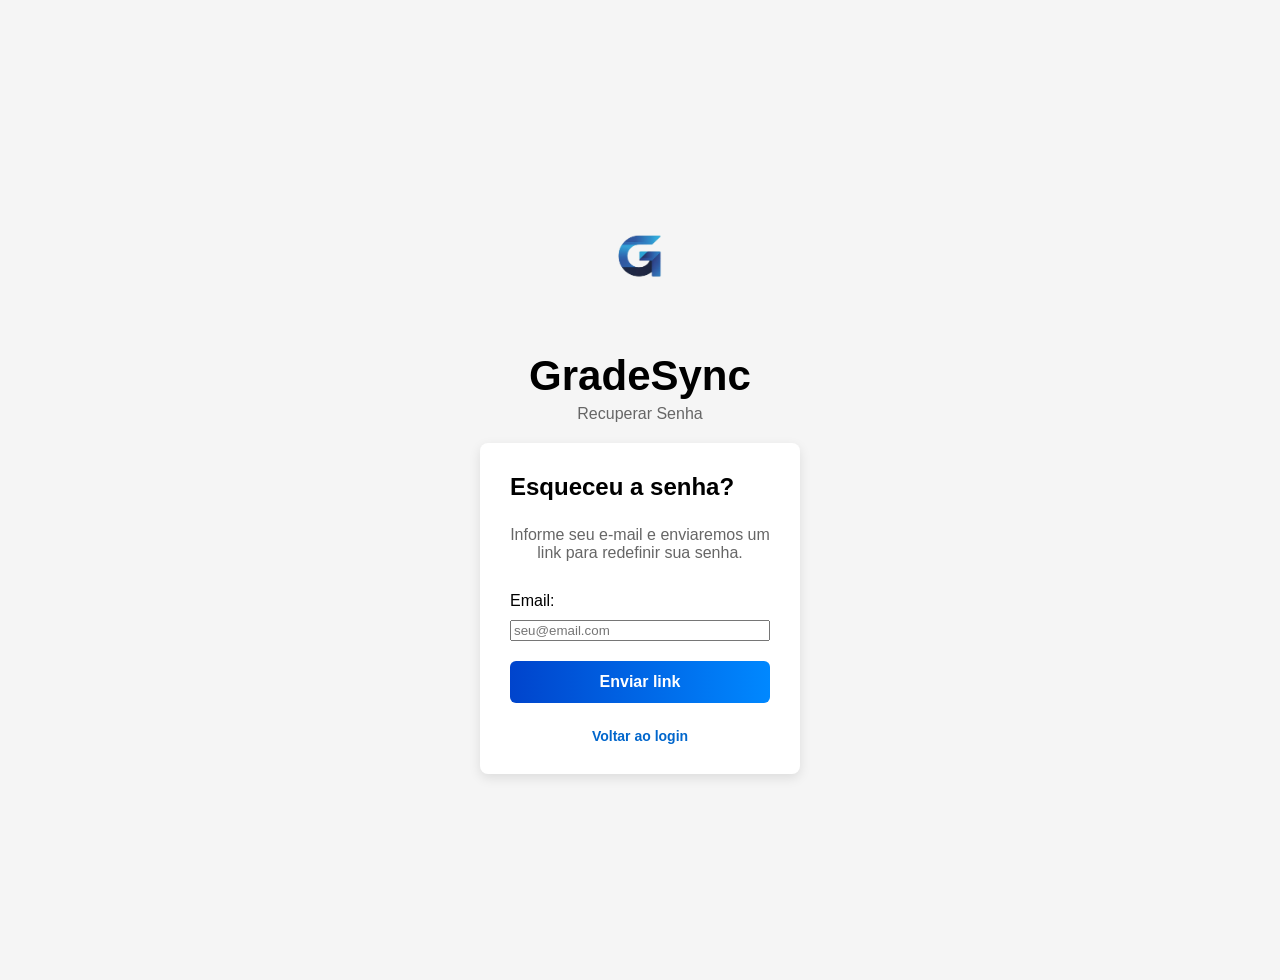
<file: Sprint 12/index.html>
<!DOCTYPE html>
<html lang="pt-br">
<head>
    <meta charset="UTF-8">
    <meta http-equiv="X-UA-Compatible" content="IE=edge">
    <meta name="viewport" content="width=device-width, initial-scale=1.0">
    <title>Recuperar Senha</title>
    <link rel="stylesheet" href="style.css">
</head>
<body>

            <div class="logo">
                <img src="logo.png" alt="Logo">
            </div>
            <h1>GradeSync</h1>
            <p> Recuperar Senha</p>
            <form action="recuperar_senha.php" method="post">
                <h2>Esqueceu a senha?</h2>
                <p> Informe seu e-mail e enviaremos um link para redefinir sua senha.</p>
                <label for="email">Email:</label>
                <input type="email" id="email" name="email" placeholder="seu@email.com">
                <input type="submit" value="Enviar link">
                <span class="voltar-login"> <a href="voltar_login.php">Voltar ao login</a></span>
            </form>

</body>
</html>
</file>
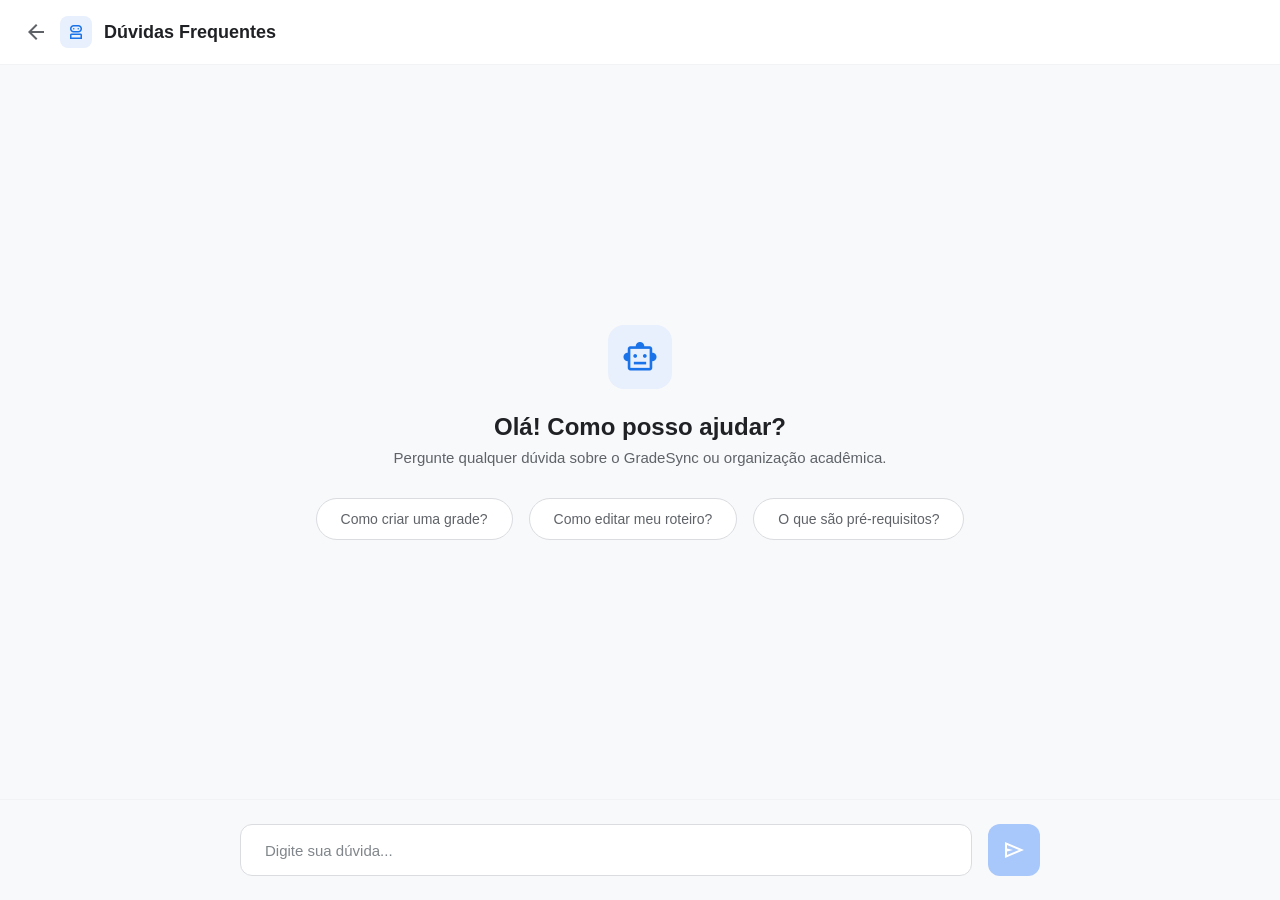
<file: Sprint 13/Matheus/index.html>
<!DOCTYPE html>
<html lang="pt-br">
<head>
    <meta charset="UTF-8">
    <meta name="viewport" content="width=device-width, initial-scale=1.0">
    <title>Dúvidas</title>
    <link rel="stylesheet" href="https://fonts.googleapis.com/css2?family=Material+Symbols+Outlined:opsz,wght,FILL,GRAD@24,400,0,0" />
    <link rel="stylesheet" href="style.css">
</head>
<body>
    <header class="header">
        <button class="icon-btn back-btn">
            <span class="material-symbols-outlined">arrow_back</span>
        </button>
        <span class="icon-bg">
            <span class="material-symbols-outlined header-icon">robot_2</span>
        </span>
        <h1 class="header-title">Dúvidas Frequentes</h1>
    </header>
    <main class="chat-container">
        <div class="robot-icon-container">
            <span class="material-symbols-outlined main-robot">smart_toy</span>
        </div>
        
        <h2 class="greeting">Olá! Como posso ajudar?</h2>
        <p class="subtitle">Pergunte qualquer dúvida sobre o GradeSync ou organização acadêmica.</p>
        
        <div class="suggestions">
            <button class="suggestion-chip">Como criar uma grade?</button>
            <button class="suggestion-chip">Como editar meu roteiro?</button>
            <button class="suggestion-chip">O que são pré-requisitos?</button>
        </div>
    </main>
    <footer class="input-area">
        <div class="input-wrapper">
            <input type="text" placeholder="Digite sua dúvida...">
            <button class="send-btn">
                <span class="material-symbols-outlined">send</span>
            </button>
        </div>
    </footer>
</body>
</html>
</file>
<file: Sprint 12/style.css>
body {
    display: flex;
    flex-direction: column;
    align-items: center;
    justify-content: center;
    min-height: 100vh;
    margin: 0;
    padding: 40px 20px;
    font-family: Arial, sans-serif;
    background-color: #f5f5f5;
}
.logo {
    margin-bottom: 1rem;
    display: flex;
    justify-content: center;
    align-items: center;
}

.logo img {
    max-width: 100px;
    height: auto;
    display: block;
}
form {
    display: flex;
    flex-direction: column;
    width: 100%;
    max-width: 320px;
    gap: 10px;
    background-color: #ffffff;
    padding: 30px;
    border-radius: 8px;
    box-shadow: 0 4px 12px rgba(0, 0, 0, 0.1);
    box-sizing: border-box;
}
label{
    font-weight: bold
    font-size: 16px;
}

h1 {
    font-size: 42px;
    font-weight: 700;
    text-align: center;
    margin-bottom: 0px;
}
h2 {
    font-size: 24px;
    font-weight: bold;
    margin-bottom: 10px;
    margin-top: 0;
}
p {
    text-align: center;
    margin-top: 5px;
    margin-bottom: 20px;
    color: #666;
}
form a {
    color: #0066cc;
    text-decoration: none;
    font-weight: bold;
    font-size: 14px;
}

form a:hover {
    text-decoration: underline;
}
input[type="submit"] {
    background: linear-gradient(to right, #0044cc, #0088ff);
    color: #ffffff;
    border: none;
    padding: 12px 20px;
    font-size: 16px;
    font-weight: bold;
    border-radius: 6px;
    cursor: pointer;
    margin-top: 10px;
}

input[type="submit"]:hover {
    background: linear-gradient(to right, #0033aa, #0077ee);
}

.voltar-login {
    text-align: center;
    margin-top: 15px;
    font-size: 14px;
    color: #333;
}
</file>
<file: Sprint 13/Matheus/style.css>
* {
    box-sizing: border-box;
    margin: 0;
    padding: 0;
    font-family: -apple-system, BlinkMacSystemFont, "Segoe UI", Roboto, Helvetica, Arial, sans-serif;
}
body {
    background-color: #f8f9fb;
    display: flex;
    flex-direction: column;
    height: 100vh;
    color: #202124;
}
.header {
    background-color: #ffffff;
    padding: 16px 24px;
    display: flex;
    align-items: center;
    gap: 12px;
    border-bottom: 1px solid #f1f3f4;
}
.icon-btn {
    background: none;
    border: none;
    cursor: pointer;
    color: #5f6368;
    display: flex;
    align-items: center;
    justify-content: center;
}
.icon-bg {
    background-color: #e8effd;
    padding: 6px;
    border-radius: 8px;
    display: flex;
    align-items: center;
    justify-content: center;
}
.header-icon {
    color: #1a73e8;
    font-size: 20px;
}

.header-title {
    font-size: 18px;
    font-weight: 600;
}
.chat-container {
    flex: 1;
    display: flex;
    flex-direction: column;
    align-items: center;
    justify-content: center;
    padding: 24px;
    text-align: center;
}
.robot-icon-container {
    background-color: #e8effd;
    width: 64px;
    height: 64px;
    border-radius: 16px;
    display: flex;
    align-items: center;
    justify-content: center;
    margin-bottom: 24px;
}

.main-robot {
    color: #1a73e8;
    font-size: 36px;
}
.greeting {
    font-size: 24px;
    font-weight: 600;
    margin-bottom: 8px;
}

.subtitle {
    color: #5f6368;
    font-size: 15px;
    margin-bottom: 32px;
}

.suggestions {
    display: flex;
    gap: 16px;
    flex-wrap: wrap;
    justify-content: center;
}
.suggestion-chip {
    background-color: #ffffff;
    border: 1px solid #dadce0;
    border-radius: 24px;
    padding: 12px 24px;
    color: #5f6368;
    font-size: 14px;
    cursor: pointer;
    transition: background-color 0.2s, border-color 0.2s;
}

.suggestion-chip:hover {
    background-color: #f1f3f4;
    border-color: #d5d5d5;
}
.input-area {
    background-color: #f8f9fb;
    padding: 24px;
    display: flex;
    justify-content: center;
    border-top: 1px solid #f1f3f4;
}

.input-wrapper {
    display: flex;
    width: 100%;
    max-width: 800px;
    gap: 16px;
}

.input-wrapper input {
    flex: 1;
    padding: 16px 24px;
    border: 1px solid #dadce0;
    border-radius: 12px;
    outline: none;
    font-size: 15px;
    color: #202124;
}

.input-wrapper input::placeholder {
    color: #80868b;
}

.input-wrapper input:focus {
    border-color: #1a73e8;
}

.send-btn {
    background-color: #a8c7fa;
    color: #ffffff;
    border: none;
    width: 52px;
    height: 52px;
    border-radius: 12px;
    cursor: pointer;
    display: flex;
    align-items: center;
    justify-content: center;
    transition: background-color 0.2s;
}

.send-btn:hover {
    background-color: #8ab4f8;
}
</file>
